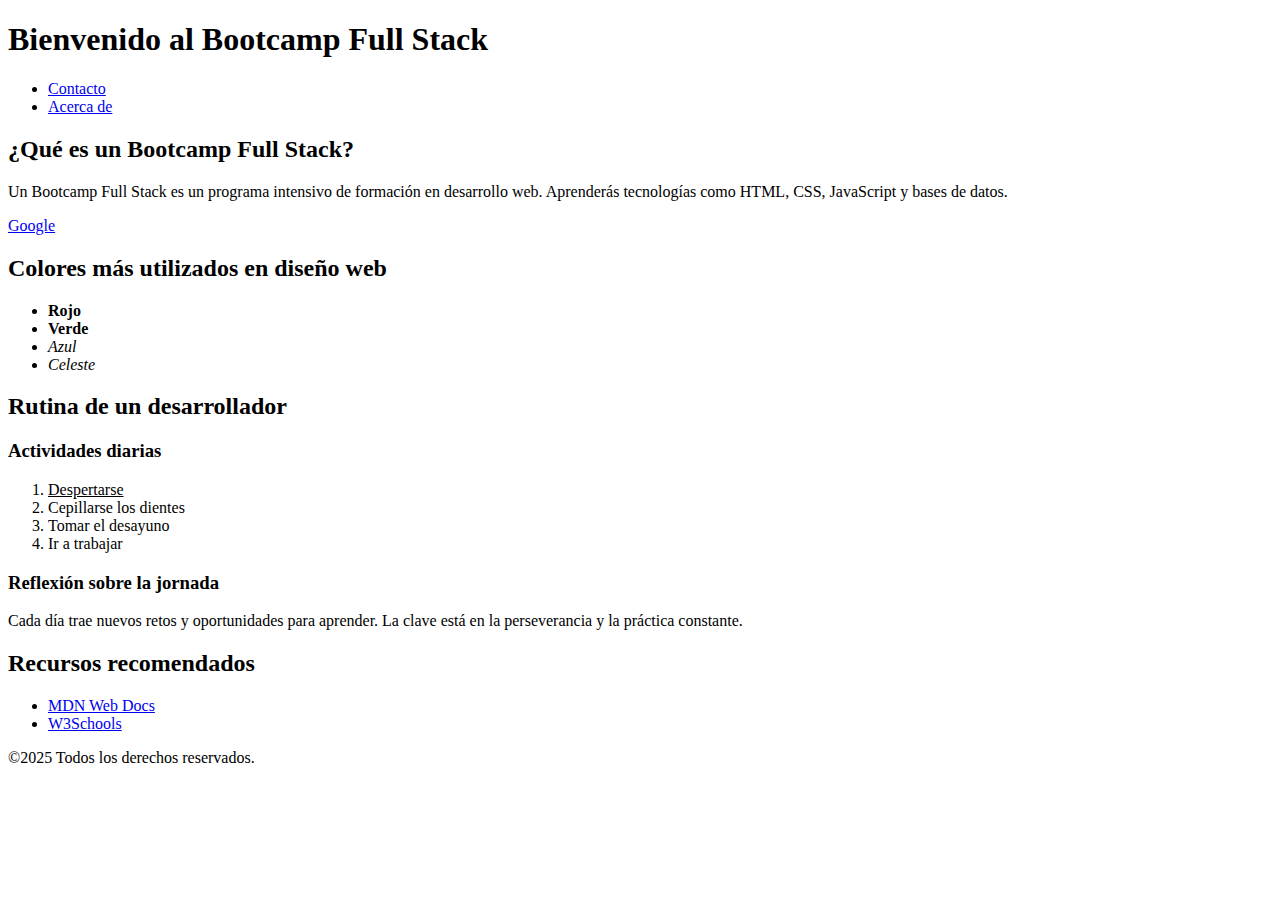
<file: clase_02/actividad_practica/index.html>
<!-- Definición del tipo de documento -->
<!DOCTYPE html>

<!-- Inicio del documento HTML con idioma y región establecidos -->
<html lang="es-AR">

<head>
    <!-- Configuración de codificación de caracteres -->
    <meta charset="UTF-8" />

    <!-- Descripción del sitio para motores de búsqueda -->
    <meta name="description" content="Bootcamp de Full Stack Engineer" />

    <!-- Palabras clave para mejorar el posicionamiento SEO -->
    <meta name="keywords" content="bootcamp, full stack, desarrollo web, HTML, CSS, JavaScript" />

    <!-- Autor del sitio -->
    <meta name="author" content="Sergio Regalado Alessi" />

    <!-- Título de la página -->
    <title>Mi App</title>
</head>

<body>
    <!-- Encabezado principal -->
    <header>
        <h1>Bienvenido al Bootcamp Full Stack</h1>

        <!-- Menú de navegación -->
        <nav>
            <ul>
                <li><a href="./contact.html">Contacto</a></li>
                <li><a href="./about.html">Acerca de</a></li>
            </ul>
        </nav>
    </header>

    <!-- Contenido principal de la página -->
    <main>
        <!-- Sección de introducción -->
        <section>
            <h2>¿Qué es un Bootcamp Full Stack?</h2>
            <p>
                Un Bootcamp Full Stack es un programa intensivo de formación en desarrollo web. Aprenderás tecnologías
                como HTML, CSS, JavaScript y bases de datos.
            </p>
            <a href="https://google.com.ar/" target="_blank">Google</a>
        </section>

        <!-- Sección sobre colores -->
        <section>
            <h2>Colores más utilizados en diseño web</h2>
            <ul>
                <li><strong>Rojo</strong></li>
                <li><b>Verde</b></li>
                <li><em>Azul</em></li>
                <li><i>Celeste</i></li>
            </ul>
        </section>

        <!-- Sección de rutina diaria -->
        <section>
            <h2>Rutina de un desarrollador</h2>

            <!-- Lista de actividades diarias -->
            <article>
                <h3>Actividades diarias</h3>
                <ol>
                    <li><u>Despertarse</u></li>
                    <li>Cepillarse los dientes</li>
                    <li>Tomar el desayuno</li>
                    <li>Ir a trabajar</li>
                </ol>
            </article>

            <!-- Sección de reflexión -->
            <article>
                <h3>Reflexión sobre la jornada</h3>
                <p>
                    Cada día trae nuevos retos y oportunidades para aprender. La clave está en la perseverancia y la
                    práctica constante.
                </p>
            </article>
        </section>
    </main>

    <!-- Contenido adicional -->
    <aside>
        <section>
            <h2>Recursos recomendados</h2>
            <ul>
                <li><a href="https://developer.mozilla.org/es/" target="_blank">MDN Web Docs</a></li>
                <li><a href="https://www.w3schools.com/" target="_blank">W3Schools</a></li>
            </ul>
        </section>
    </aside>

    <!-- Pie de página con derechos de autor -->
    <footer>
        <p>&copy;2025 Todos los derechos reservados.</p>
    </footer>
</body>

</html>
</file>
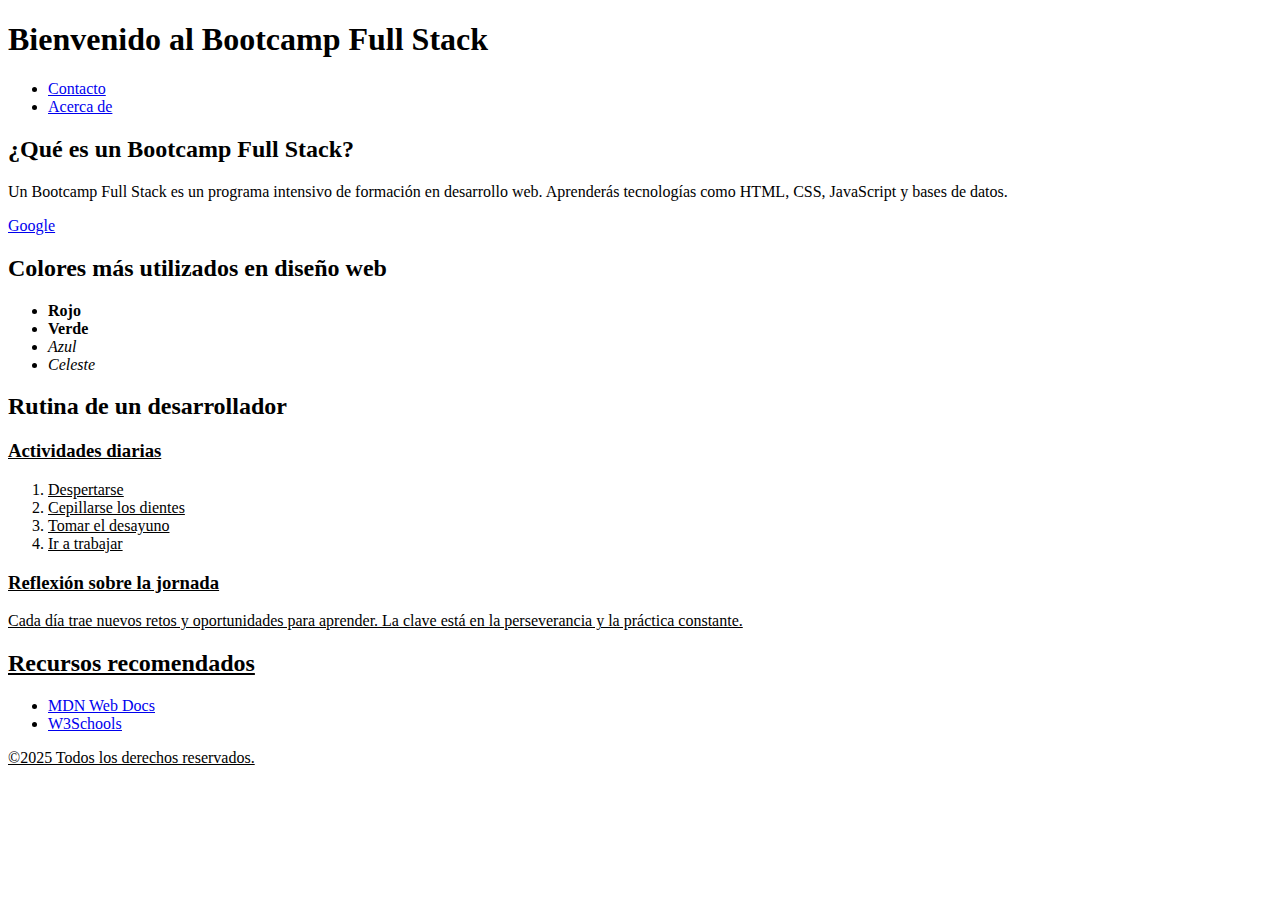
<file: clase_02/example/index.html>
<!-- Definición del tipo de documento -->
<!DOCTYPE html>

<!-- Inicio del documento HTML con idioma y región establecidos -->
<html lang="es-AR">

<head>
    <!-- Configuración de codificación de caracteres -->
    <meta charset="UTF-8" />

    <!-- Descripción del sitio para motores de búsqueda -->
    <meta name="description" content="Bootcamp de desarrollo Full Stack: Aprende HTML, CSS y JavaScript desde cero." />

    <!-- Palabras clave para mejorar el posicionamiento SEO -->
    <meta name="keywords" content="bootcamp, full stack, desarrollo web, HTML, CSS, JavaScript" />

    <!-- Autor del sitio -->
    <meta name="author" content="Sergio Regalado Alessi" />

    <!-- Título de la página -->
    <title>Mi App</title>
</head>

<body>
    <!-- Encabezado principal -->
    <header>
        <h1>Bienvenido al Bootcamp Full Stack</h1>

        <!-- Menú de navegación -->
        <nav>
            <ul>
                <li><a href="./contact.html">Contacto</a></li>
                <li><a href="./about.html">Acerca de</a></li>
            </ul>
        </nav>
    </header>

    <!-- Contenido principal de la página -->
    <main>
        <!-- Sección de introducción -->
        <section>
            <h2>¿Qué es un Bootcamp Full Stack?</h2>
            <p>
                Un Bootcamp Full Stack es un programa intensivo de formación en desarrollo web. Aprenderás tecnologías
                como HTML, CSS, JavaScript y bases de datos.
            </p>
            <a href="https://google.com.ar/" target="_blank">Google</a>
        </section>

        <!-- Sección sobre colores -->
        <section>
            <h2>Colores más utilizados en diseño web</h2>
            <ul>
                <li><strong>Rojo</strong></li>
                <li><b>Verde</b></li>
                <li><em>Azul</em></li>
                <li><i>Celeste</i></li>
            </ul>
        </section>

        <!-- Sección de rutina diaria -->
        <section>
            <h2>Rutina de un desarrollador</h2>

            <!-- Lista de actividades diarias -->
            <article>
                <h3><u>Actividades diarias</h3>
                <ol>
                    <li><u>Despertarse</u></li>
                    <li>Cepillarse los dientes</li>
                    <li>Tomar el desayuno</li>
                    <li>Ir a trabajar</li>
                </ol>
            </article>

            <!-- Sección de reflexión -->
            <article>
                <h3>Reflexión sobre la jornada</h3>
                <p>
                    Cada día trae nuevos retos y oportunidades para aprender. La clave está en la perseverancia y la
                    práctica constante.
                </p>
            </article>
        </section>
    </main>

    <!-- Contenido adicional -->
    <aside>
        <section>
            <h2>Recursos recomendados</h2>
            <ul>
                <li><a href="https://developer.mozilla.org/es/" target="_blank">MDN Web Docs</a></li>
                <li><a href="https://www.w3schools.com/" target="_blank">W3Schools</a></li>
            </ul>
        </section>
    </aside>

    <!-- Pie de página con derechos de autor -->
    <footer>
        <p>&copy;2025 Todos los derechos reservados.</p>
    </footer>
</body>

</html>
</file>
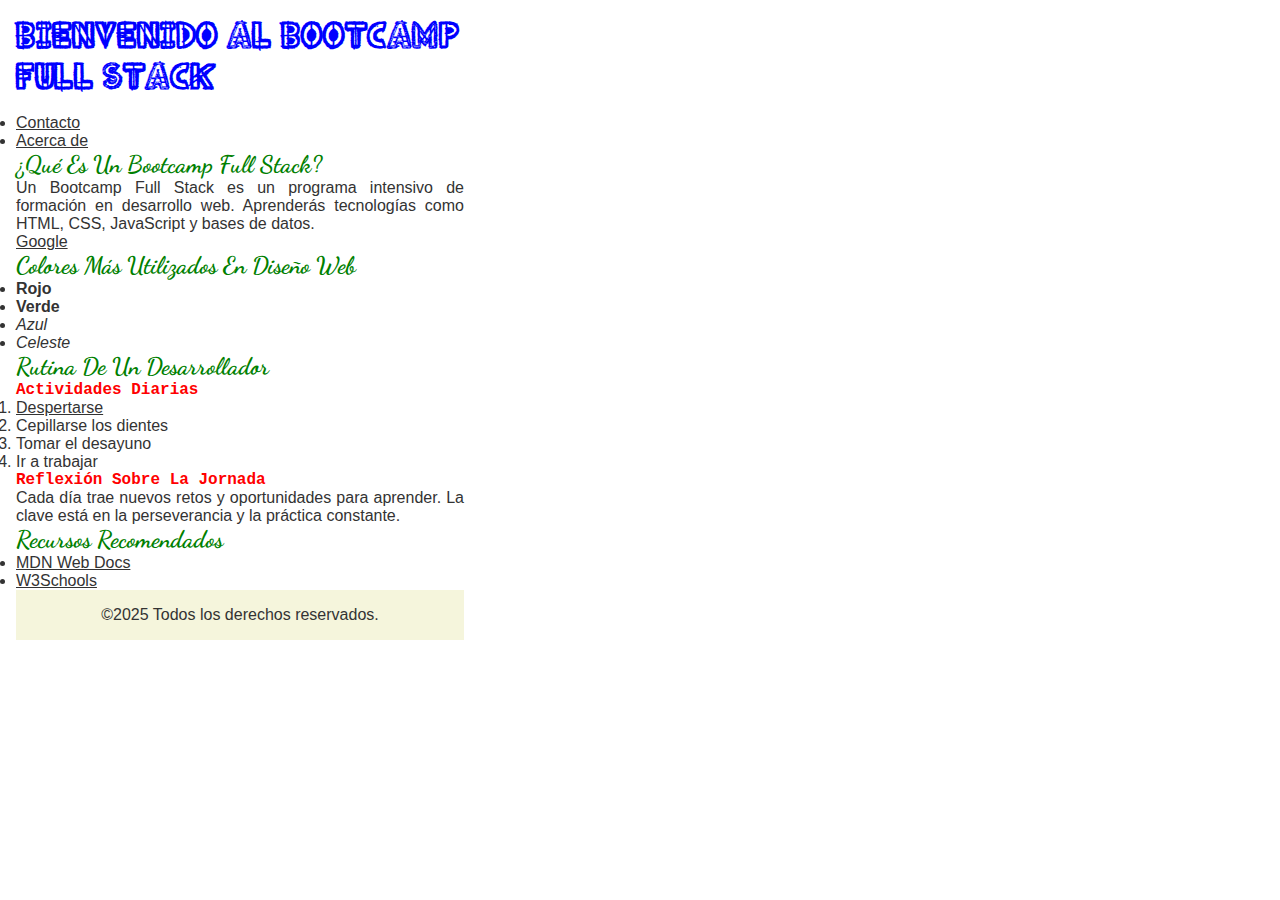
<file: clase_03/actividad_practica/index.html>
<!DOCTYPE html>
<html lang="es-AR">

<head>
    <meta charset="UTF-8" />
    <meta name="description" content="Bootcamp de Full Stack Engineer" />
    <meta name="keywords" content="bootcamp, full stack, desarrollo web, HTML, CSS, JavaScript" />
    <meta name="author" content="Sergio Regalado Alessi" />

    <title>Mi App</title>

    <link rel="stylesheet" href="./css/main.css">
</head>

<body>
    <header>
        <h1>Bienvenido al Bootcamp Full Stack</h1>

        <nav>
            <ul>
                <li><a href="./contact.html">Contacto</a></li>
                <li><a href="./about.html">Acerca de</a></li>
            </ul>
        </nav>
    </header>

    <main>
        <section>
            <h2>¿Qué es un Bootcamp Full Stack?</h2>
            <p>
                Un Bootcamp Full Stack es un programa intensivo de formación en desarrollo web. Aprenderás tecnologías
                como HTML, CSS, JavaScript y bases de datos.
            </p>
            <a href="https://google.com.ar/" target="_blank">Google</a>
        </section>

        <section>
            <h2>Colores más utilizados en diseño web</h2>
            <ul>
                <li><strong>Rojo</strong></li>
                <li><b>Verde</b></li>
                <li><em>Azul</em></li>
                <li><i>Celeste</i></li>
            </ul>
        </section>

        <section>
            <h2>Rutina de un desarrollador</h2>

            <article>
                <h3>Actividades diarias</h3>
                <ol>
                    <li><u>Despertarse</u></li>
                    <li>Cepillarse los dientes</li>
                    <li>Tomar el desayuno</li>
                    <li>Ir a trabajar</li>
                </ol>
            </article>

            <article>
                <h3>Reflexión sobre la jornada</h3>
                <p>
                    Cada día trae nuevos retos y oportunidades para aprender. La clave está en la perseverancia y la
                    práctica constante.
                </p>
            </article>
        </section>
    </main>

    <aside>
        <section>
            <h2>Recursos recomendados</h2>
            <ul>
                <li><a href="https://developer.mozilla.org/es/" target="_blank">MDN Web Docs</a></li>
                <li><a href="https://www.w3schools.com/" target="_blank">W3Schools</a></li>
            </ul>
        </section>
    </aside>

    <footer>
        <span>&copy;2025 Todos los derechos reservados.</span>
    </footer>
</body>

</html>
</file>
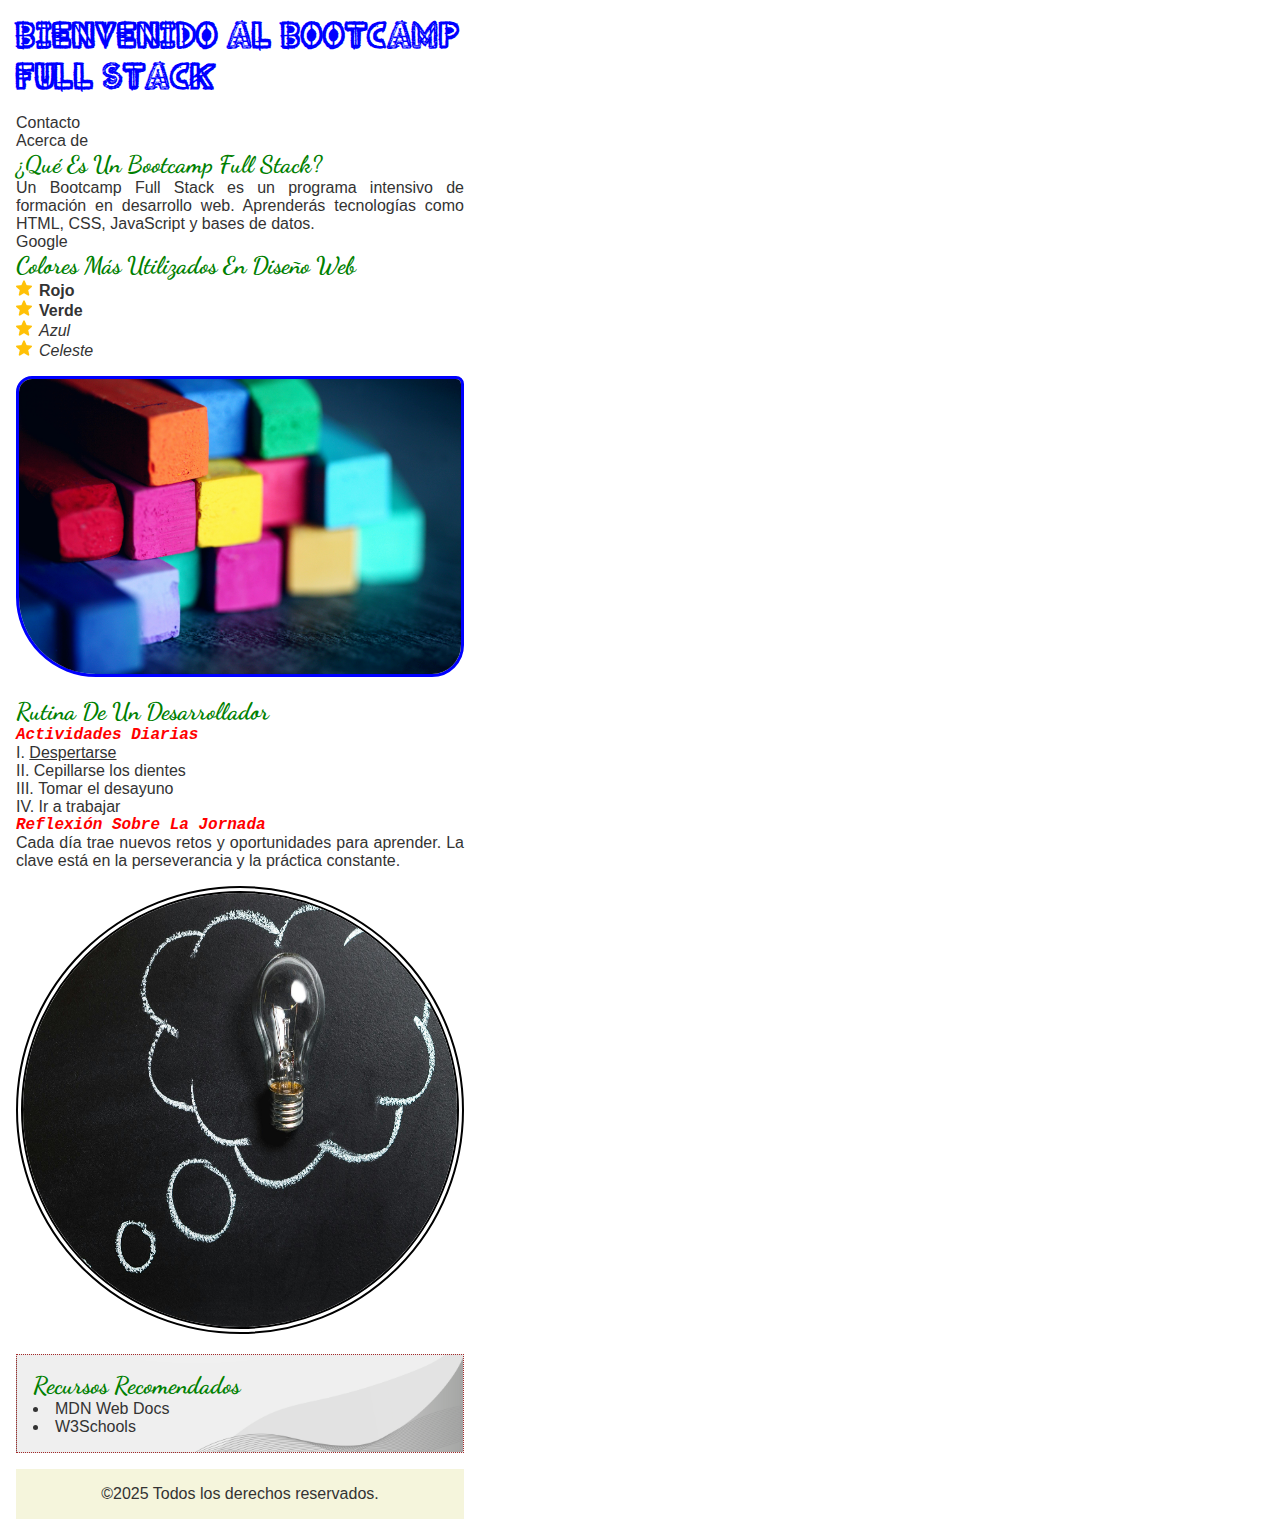
<file: clase_04/actividad_practica/index.html>
<!DOCTYPE html>
<html lang="es-AR">

<head>
    <meta charset="UTF-8" />
    <meta name="description" content="Bootcamp de Full Stack Engineer" />
    <meta name="keywords" content="bootcamp, full stack, desarrollo web, HTML, CSS, JavaScript" />
    <meta name="author" content="Sergio Regalado Alessi" />

    <title>Mi App</title>

    <link rel="stylesheet" href="./css/main.css">
</head>

<body>
    <header>
        <h1>Bienvenido al Bootcamp Full Stack</h1>

        <nav>
            <ul>
                <li><a href="./contact.html">Contacto</a></li>
                <li><a href="./about.html">Acerca de</a></li>
            </ul>
        </nav>
    </header>

    <main>
        <section>
            <h2>¿Qué es un Bootcamp Full Stack?</h2>
            <p>
                Un Bootcamp Full Stack es un programa intensivo de formación en desarrollo web. Aprenderás tecnologías
                como HTML, CSS, JavaScript y bases de datos.
            </p>
            <a href="https://google.com.ar/" target="_blank">Google</a>
        </section>

        <section>
            <h2>Colores más utilizados en diseño web</h2>
            <ul>
                <li><strong>Rojo</strong></li>
                <li><b>Verde</b></li>
                <li><em>Azul</em></li>
                <li><i>Celeste</i></li>
            </ul>
            <img src="./assets/images/colors.jpg" alt="Colores primarios">
        </section>

        <section>
            <h2>Rutina de un desarrollador</h2>

            <article>
                <h3>Actividades diarias</h3>
                <ol>
                    <li><u>Despertarse</u></li>
                    <li>Cepillarse los dientes</li>
                    <li>Tomar el desayuno</li>
                    <li>Ir a trabajar</li>
                </ol>
            </article>

            <article>
                <h3>Reflexión sobre la jornada</h3>
                <p>
                    Cada día trae nuevos retos y oportunidades para aprender. La clave está en la perseverancia y la
                    práctica constante.
                </p>
                <a href="https://medium.com/dottech/grandes-pensamientos-sobre-la-ingenier%C3%ADa-de-software-c6251372413c"
                    target="_blank">
                    <img src="./assets/images/reflection.jpg" alt="Reflexiones para programadores">
                </a>
            </article>
        </section>
    </main>

    <aside>
        <section>
            <h2>Recursos recomendados</h2>
            <ul>
                <li><a href="https://developer.mozilla.org/es/" target="_blank">MDN Web Docs</a></li>
                <li><a href="https://www.w3schools.com/" target="_blank">W3Schools</a></li>
            </ul>
        </section>
    </aside>

    <footer>
        <span>&copy;2025 Todos los derechos reservados.</span>
    </footer>
</body>

</html>
</file>
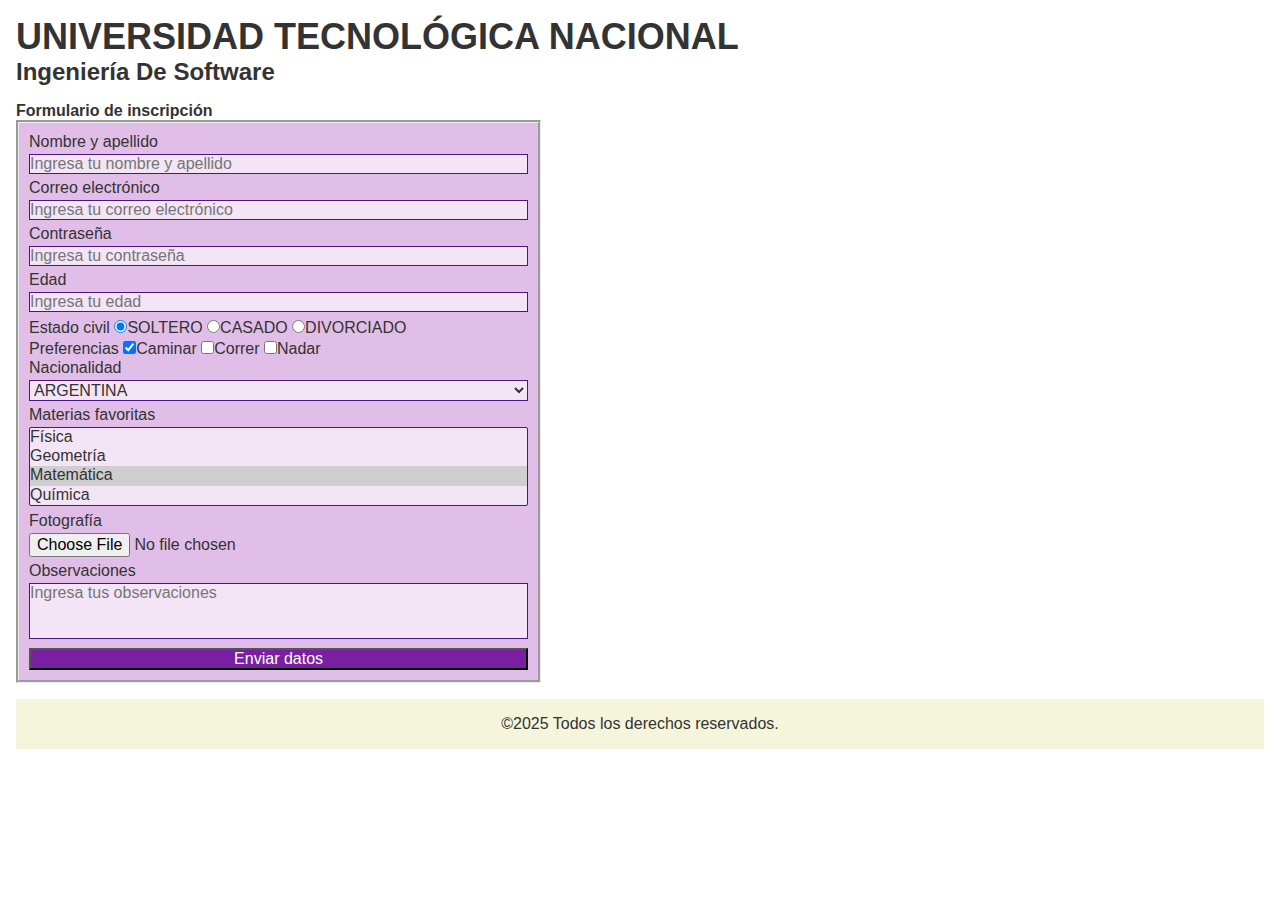
<file: clase_05/actividad_practica/index.html>
<!DOCTYPE html>


<head>
    <meta charset="UTF-8" />
    <meta name="description" content="Bootcamp de Full Stack Engineer" />
    <meta name="keywords" content="bootcamp, full stack, desarrollo web, HTML, CSS, JavaScript" />
    <meta name="author" content="Sergio Regalado Alessi" />

    <title>Mi App</title>

    <link rel="stylesheet" href="./css/main.css">
</head>

<body>
    <header>
        <h1>Universidad Tecnológica Nacional</h1>
        <h2>Ingeniería de Software</h2>
    </header>

    <main>
        <h2>Formulario de inscripción</h2>
        <section>
            <form action="endpoint.js" method="post">
                <div>
                    <!-- El elemento "label" se usa para definir el nombre de un elemento del form -->
                    <label for="id-fullname">Nombre y apellido</label>
                    <!-- El elemento "input" de tipo "text" se usa para textos cortos -->
                    <input type="text" name="fullname" id="id-fullname" minlength="5" maxlength="35"
                        placeholder="Ingresa tu nombre y apellido" required>
                </div>

                <div>
                    <label for="id-email">Correo electrónico</label>
                    <!-- El elemento "input" de tipo "email" se usa para correos electrónicos -->
                    <input type="email" name="email" id="id-email" minlength="10" maxlength="50"
                        placeholder="Ingresa tu correo electrónico" required>
                </div>

                <div>
                    <label for="id-password">Contraseña</label>
                    <!-- El elemento "input" de tipo "password" se usa para contraseñas -->
                    <input type="password" name="password" id="id-password" minlength="8" maxlength="12"
                        placeholder="Ingresa tu contraseña" required>
                </div>

                <div>
                    <label for="id-age">Edad</label>
                    <!-- El elemento "input" de tipo "number" se usa para números -->
                    <input type="number" name="age" id="id-age" min="18" max="100" step="1"
                        placeholder="Ingresa tu edad">
                </div>

                <div>
                    <label for="id-marital-status0">Estado civil</label>
                    <!-- El elemento "input" de tipo "radio" se usa para marcar una opción de un grupo de opciones -->
                    <input type="radio" name="marital-status" id="id-marital-status0" value="0" checked>SOLTERO
                    <input type="radio" name="marital-status" id="id-marital-status1" value="1">CASADO
                    <input type="radio" name="marital-status" id="id-marital-status2" value="2">DIVORCIADO
                </div>

                <div>
                    <label for="id-preference1">Preferencias</label>
                    <!-- El elemento "input" de tipo "checkbox" se usa para marcar múltiples opciones de un grupo de opciones -->
                    <input type="checkbox" name="preference1" id="id-preference1" checked>Caminar
                    <input type="checkbox" name="preference2" id="id-preference2">Correr
                    <input type="checkbox" name="preference3" id="id-preference3">Nadar
                </div>

                <div>
                    <label for="id-nationality">Nacionalidad</label>
                    <!-- El elemento "select" se usa para seleccionar una opción de un desplegable de opciones -->
                    <select name="nationality" id="id-nationality">
                        <option value="ARGENTINA" selected>ARGENTINA</option>
                        <option value="COLOMBIA">COLOMBIA</option>
                        <option value="URUGUAY">URUGUAY</option>
                    </select>
                    <!-- country: ARGENTINA -->
                </div>

                <div>
                    <label for="id-subjects">Materias favoritas</label>
                    <!-- El elemento "select" con "multiple" se usa para seleccionar múltiples opciones de una lista de opciones -->
                    <select name="subjects" id="id-subjects" multiple>
                        <option value="FIS">Física</option>
                        <option value="GEO">Geometría</option>
                        <option value="MAT" selected>Matemática</option>
                        <option value="QUI">Química</option>
                    </select>
                </div>

                <div>
                    <label for="id-photo">Fotografía</label>
                    <!-- El elemento "input" de tipo "file" se usa para subir archivos -->
                    <input type="file" name="photo" id="id-photo" accept="image/*">
                </div>

                <div>
                    <label for="id-observations">Observaciones</label>
                    <!-- El elemento "textarea" se usa para textos largos (párrafo) -->
                    <textarea name="observations" id="id-observations" cols="40" rows="3" maxlength="90"
                        placeholder="Ingresa tus observaciones"></textarea>
                </div>

                <div>
                    <!-- El elemento "input" de tipo "submit" se usa para enviar lo datos del form (botón) -->
                    <input type="submit" value="Enviar datos">
                </div>
            </form>
        </section>
    </main>

    <footer>
        <span>&copy;2025 Todos los derechos reservados.</span>
    </footer>
</body>

</html>
</file>
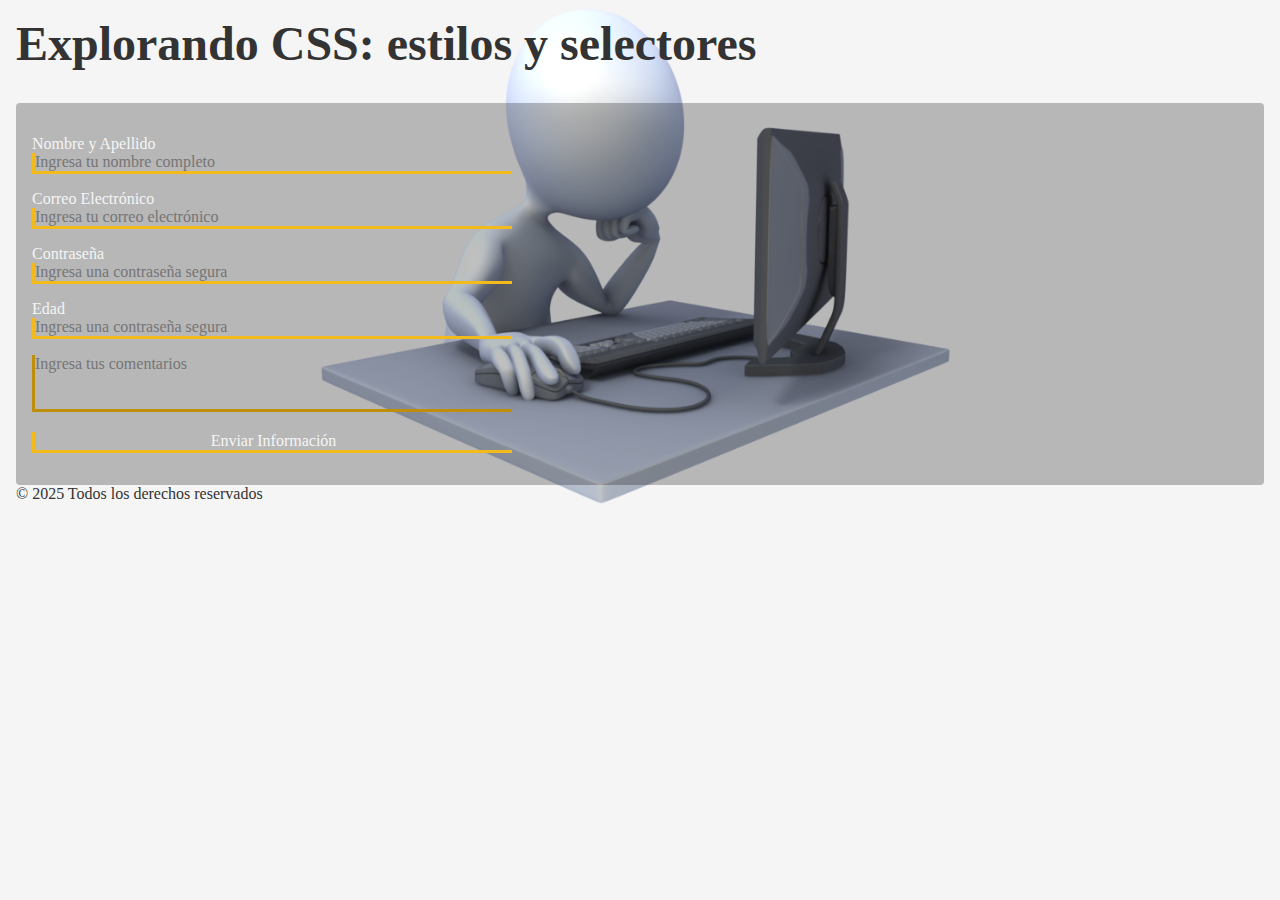
<file: clase_06/actividad_practica/index.html>
<!DOCTYPE html>
<html lang="es-AR">

<head>
    <meta charset="UTF-8">
    <meta name="viewport" content="width=device-width, initial-scale=1.0">
    <meta name="description" content="Bootcamp de Full Stack Engineer" />
    <meta name="keywords" content="bootcamp, full stack, desarrollo web, HTML, CSS, JavaScript" />
    <meta name="author" content="Sergio Regalado Alessi" />

    <title>Explorando CSS</title>

    <link rel="stylesheet" href="./css/main.css">
    <link rel="shortcut icon" href="./assets/icons/favicon.png" type="image/png">
</head>

<body>

    <header>
        <h1>Explorando CSS: estilos y selectores</h1>
    </header>

    <main>
        <section>
            <form action="endpoint.js" method="post" id="demo-form">
                <div class="form-group">
                    <label for="id-fullname">Nombre y Apellido</label>
                    <input type="text" name="fullname" id="id-fullname" minlength="5" maxlength="35" required
                        placeholder="Ingresa tu nombre completo">
                </div>

                <div class="form-group">
                    <label for="id-email">Correo Electrónico</label>
                    <input type="email" name="email" id="id-email" minlength="10" maxlength="50" required
                        placeholder="Ingresa tu correo electrónico">
                </div>

                <div class="form-group">
                    <label for="id-password">Contraseña</label>
                    <input type="password" name="password" id="id-password" minlength="8" maxlength="12" required
                        placeholder="Ingresa una contraseña segura">
                </div>

                <div class="form-group">
                    <label for="id-age">Edad</label>
                    <input type="number" name="age" id="id-age" min="1" max="100" step="1" required
                        placeholder="Ingresa una contraseña segura">
                </div>

                <div class="form-group">
                    <textarea name="comment" id="id-comment" maxlength="150" rows="3" cols="3"
                        placeholder="Ingresa tus comentarios"></textarea>
                </div>

                <div class="form-group">
                    <input type="submit" value="Enviar Información">
                </div>
            </form>
        </section>
    </main>

    <footer>
        <p>&copy; 2025 Todos los derechos reservados</p>
    </footer>
</body>

</html>
</file>
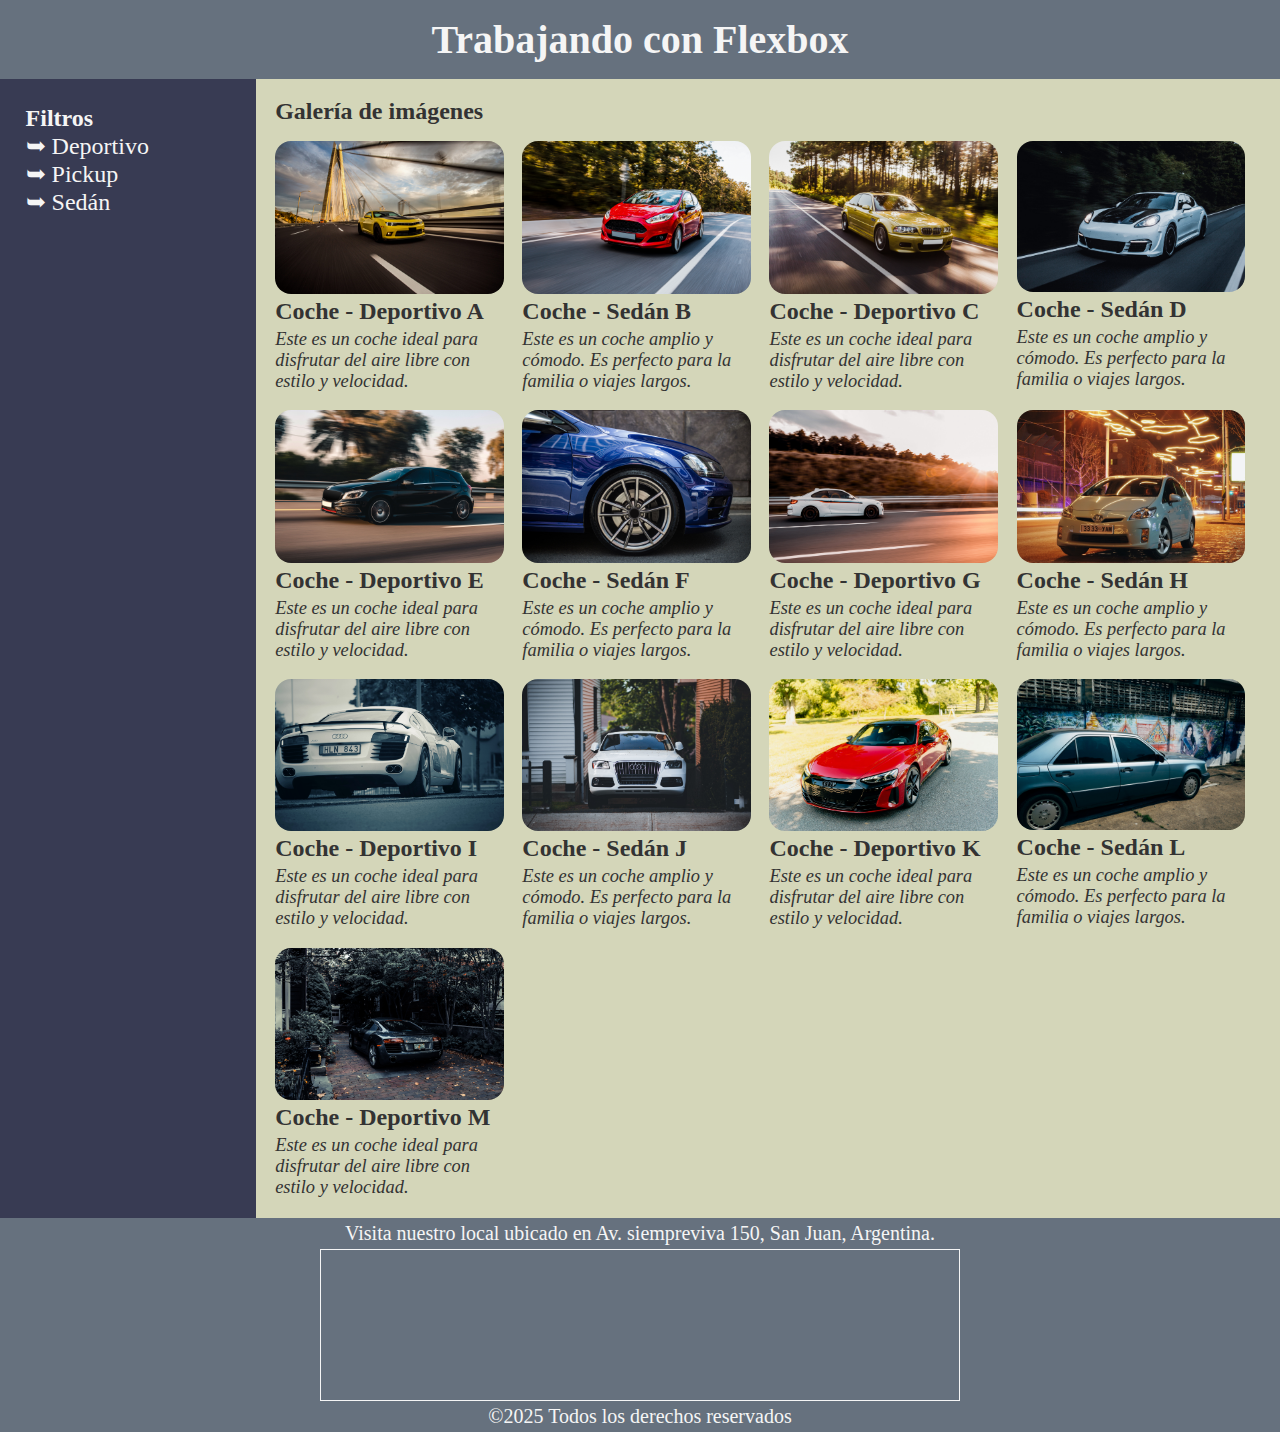
<file: clase_08/actividad_practica/index.html>
<!DOCTYPE html>
<html lang="es-AR">

<head>
    <meta charset="UTF-8">
    <meta name="viewport" content="width=device-width, initial-scale=1.0">
    <meta name="description" content="Bootcamp de Full Stack Engineer" />
    <meta name="keywords" content="bootcamp, full stack, desarrollo web, HTML, CSS, JavaScript" />
    <meta name="author" content="Sergio Regalado Alessi" />

    <title>Mi App</title>

    <link rel="stylesheet" href="./css/main.css">
</head>

<body>

    <header>
        <h1>Trabajando con Flexbox</h1>
    </header>

    <div class="container">
        <main>
            <section class="gallery">
                <h2>Galería de imágenes</h2>
                <div>
                    <article class="card">
                        <img src="./assets/images/img01.jpg" alt="Fotografía de un coche deportivo">
                        <h3>Coche - Deportivo A</h3>
                        <p>Este es un coche ideal para disfrutar del aire libre con estilo y velocidad.</p>
                    </article>
                    <article class="card">
                        <img src="./assets/images/img02.jpg" alt="Fotografía de un coche sedán">
                        <h3>Coche - Sedán B</h3>
                        <p>Este es un coche amplio y cómodo. Es perfecto para la familia o viajes largos.</p>
                    </article>
                    <article class="card">
                        <img src="./assets/images/img03.jpg" alt="Fotografía de un coche deportivo">
                        <h3>Coche - Deportivo C</h3>
                        <p>Este es un coche ideal para disfrutar del aire libre con estilo y velocidad.</p>
                    </article>
                    <article class="card">
                        <img src="./assets/images/img04.jpg" alt="Fotografía de un coche sedán">
                        <h3>Coche - Sedán D</h3>
                        <p>Este es un coche amplio y cómodo. Es perfecto para la familia o viajes largos.</p>
                    </article>
                    <article class="card">
                        <img src="./assets/images/img05.jpg" alt="Fotografía de un coche deportivo">
                        <h3>Coche - Deportivo E</h3>
                        <p>Este es un coche ideal para disfrutar del aire libre con estilo y velocidad.</p>
                    </article>
                    <article class="card">
                        <img src="./assets/images/img06.jpg" alt="Fotografía de un coche sedán">
                        <h3>Coche - Sedán F</h3>
                        <p>Este es un coche amplio y cómodo. Es perfecto para la familia o viajes largos.</p>
                    </article>
                    <article class="card">
                        <img src="./assets/images/img07.jpg" alt="Fotografía de un coche deportivo">
                        <h3>Coche - Deportivo G</h3>
                        <p>Este es un coche ideal para disfrutar del aire libre con estilo y velocidad.</p>
                    </article>
                    <article class="card">
                        <img src="./assets/images/img08.jpg" alt="Fotografía de un coche sedán">
                        <h3>Coche - Sedán H</h3>
                        <p>Este es un coche amplio y cómodo. Es perfecto para la familia o viajes largos.</p>
                    </article>
                    <article class="card">
                        <img src="./assets/images/img09.jpg" alt="Fotografía de un coche deportivo">
                        <h3>Coche - Deportivo I</h3>
                        <p>Este es un coche ideal para disfrutar del aire libre con estilo y velocidad.</p>
                    </article>
                    <article class="card">
                        <img src="./assets/images/img10.jpg" alt="Fotografía de un coche sedán">
                        <h3>Coche - Sedán J</h3>
                        <p>Este es un coche amplio y cómodo. Es perfecto para la familia o viajes largos.</p>
                    </article>
                    <article class="card">
                        <img src="./assets/images/img11.jpg" alt="Fotografía de un coche deportivo">
                        <h3>Coche - Deportivo K</h3>
                        <p>Este es un coche ideal para disfrutar del aire libre con estilo y velocidad.</p>
                    </article>
                    <article class="card">
                        <img src="./assets/images/img12.jpg" alt="Fotografía de un coche sedán">
                        <h3>Coche - Sedán L</h3>
                        <p>Este es un coche amplio y cómodo. Es perfecto para la familia o viajes largos.</p>
                    </article>
                    <article class="card">
                        <img src="./assets/images/img13.jpg" alt="Fotografía de un coche deportivo">
                        <h3>Coche - Deportivo M</h3>
                        <p>Este es un coche ideal para disfrutar del aire libre con estilo y velocidad.</p>
                    </article>
                </div>
            </section>
        </main>

        <aside>
            <section class="filters">
                <h2>Filtros</h2>
                <ul>
                    <li>Deportivo</li>
                    <li>Pickup</li>
                    <li>Sedán</li>
                </ul>
            </section>
        </aside>
    </div>

    <footer>
        <p>Visita nuestro local ubicado en Av. siempreviva 150, San Juan, Argentina.</p>
        <iframe
            src="https://www.google.com/maps/embed?pb=!1m14!1m8!1m3!1d6801.044797826118!2d-68.525098!3d-31.537275000000005!3m2!1i1024!2i768!4f13.1!3m3!1m2!1s0x968140281b059031%3A0xbdafc7e302f74c9a!2sPlaza%2025%20de%20Mayo!5e0!3m2!1ses-419!2sar!4v1743878211426!5m2!1ses-419!2sar"
            allowfullscreen="" loading="lazy" referrerpolicy="no-referrer-when-downgrade"></iframe>
        <p>&copy;2025 Todos los derechos reservados</p>
    </footer>
</body>

</html>
</file>
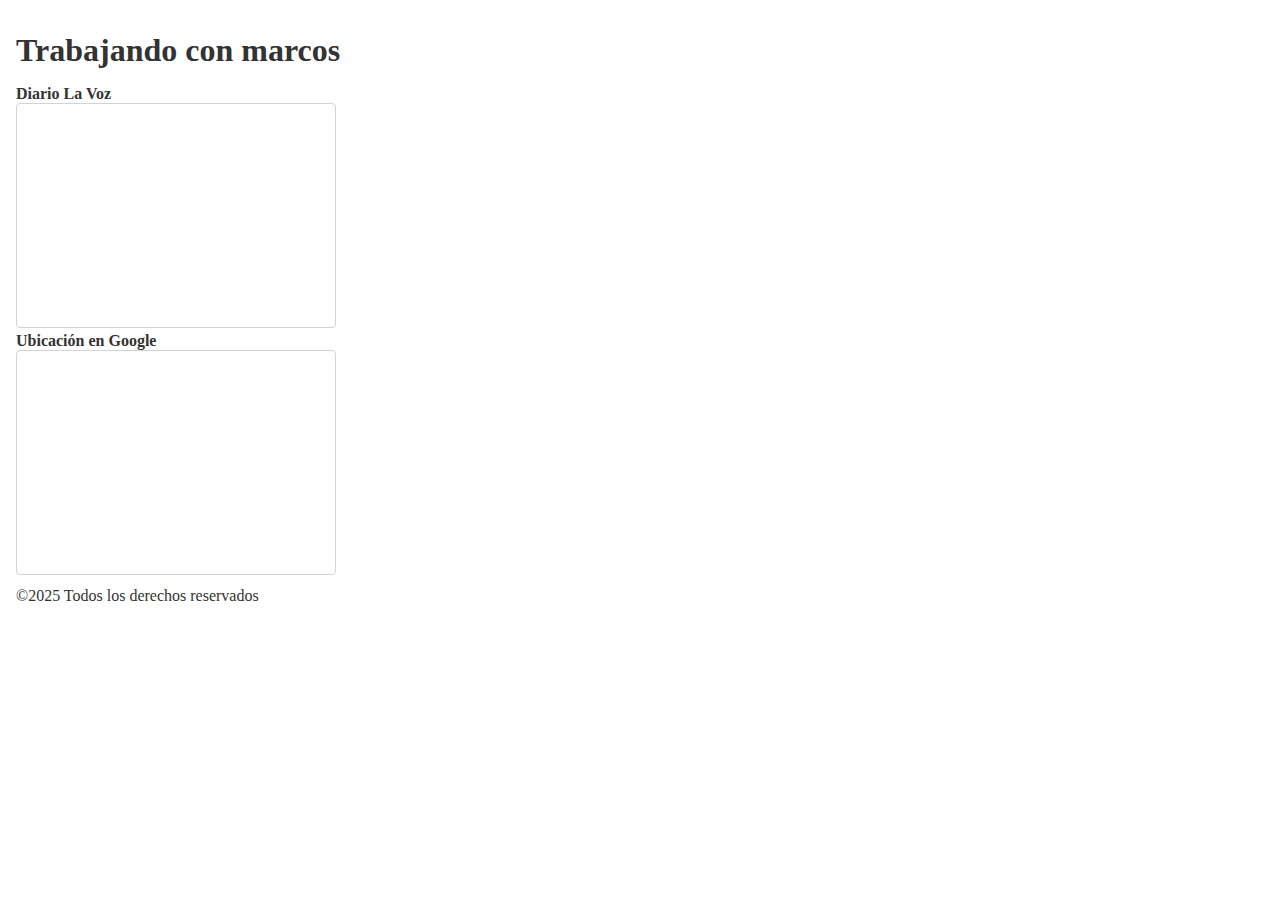
<file: clase_08/iframe/index.html>
<!DOCTYPE html>
<html lang="es-AR">

<head>
    <meta charset="UTF-8">
    <meta name="viewport" content="width=device-width, initial-scale=1.0">
    <meta name="description" content="Bootcamp de Full Stack Engineer" />
    <meta name="keywords" content="bootcamp, full stack, desarrollo web, HTML, CSS, JavaScript" />
    <meta name="author" content="Sergio Regalado Alessi" />

    <title>Mi App</title>

    <link rel="stylesheet" href="./css/main.css">
</head>

<body>

    <header>
        <h1>Trabajando con marcos</h1>
    </header>

    <main>
        <section>
            <h3>Diario La Voz</h3>
            <iframe src="https://www.lavoz.com.ar/" loading="lazy"></iframe>
        </section>

        <section>
            <h3>Ubicación en Google</h3>
            <iframe
                src="https://www.google.com/maps/embed?pb=!1m18!1m12!1m3!1d1469.233695820651!2d-68.52566822667288!3d-31.537320062077633!2m3!1f0!2f0!3f0!3m2!1i1024!2i768!4f13.1!3m3!1m2!1s0x968140281b059031%3A0xbdafc7e302f74c9a!2sPlaza%2025%20de%20Mayo!5e0!3m2!1ses-419!2sar!4v1744236868097!5m2!1ses-419!2sar"
                loading="lazy" referrerpolicy="no-referrer-when-downgrade"></iframe>
        </section>
    </main>

    <footer>
        <p>&copy;2025 Todos los derechos reservados</p>
    </footer>
</body>

</html>
</file>
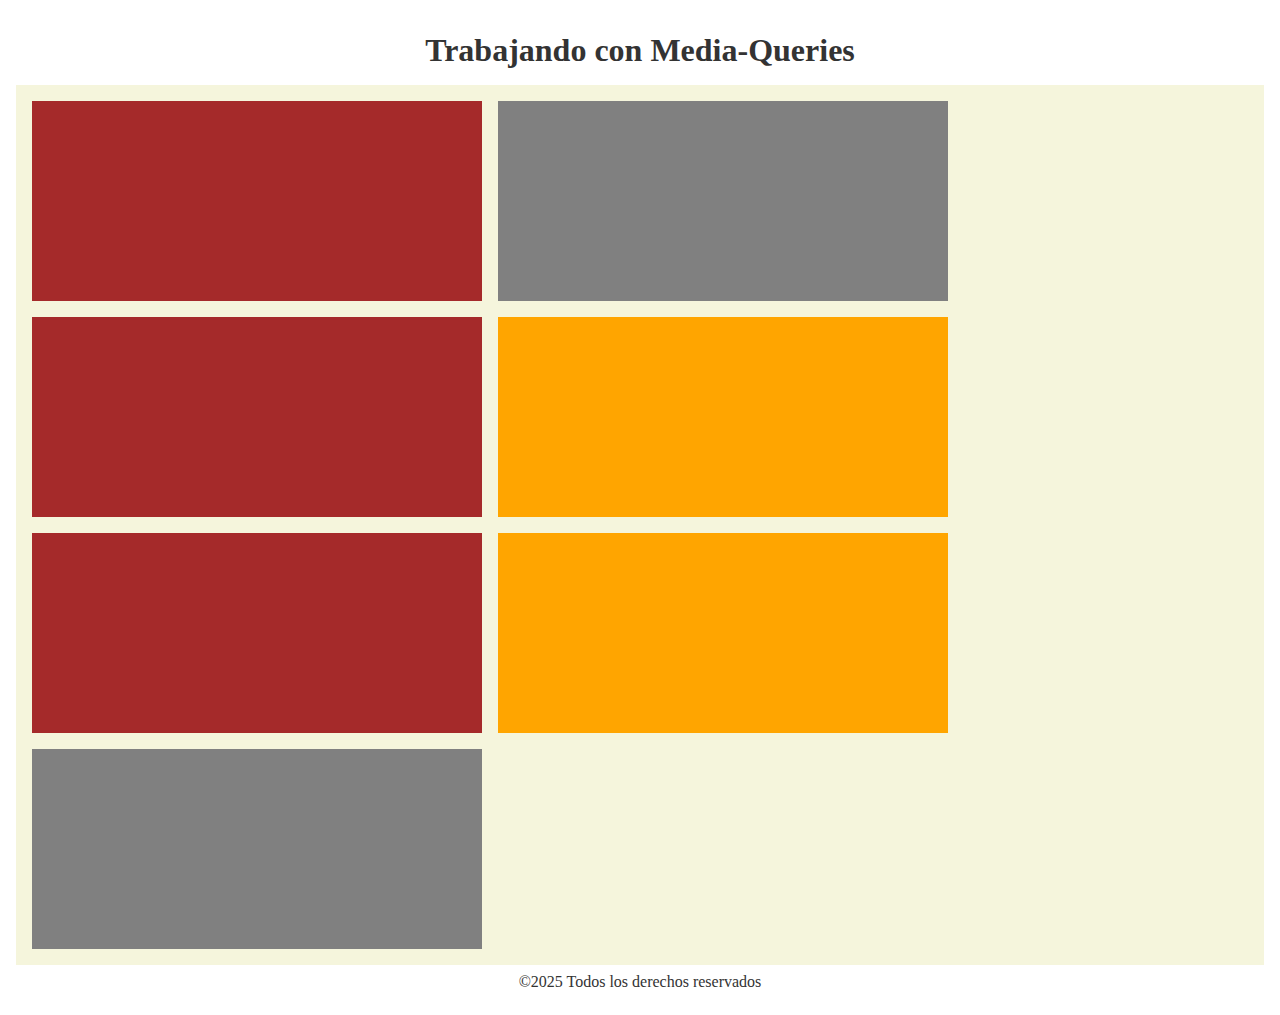
<file: clase_08/media_queries/index.html>
<!DOCTYPE html>
<html lang="es-AR">

<head>
    <meta charset="UTF-8">
    <meta name="viewport" content="width=device-width, initial-scale=1.0">
    <meta name="description" content="Bootcamp de Full Stack Engineer" />
    <meta name="keywords" content="bootcamp, full stack, desarrollo web, HTML, CSS, JavaScript" />
    <meta name="author" content="Sergio Regalado Alessi" />

    <title>Mi App</title>

    <link rel="stylesheet" href="./css/main.css">
</head>

<body>

    <header>
        <h1>Trabajando con Media-Queries</h1>
    </header>

    <main>
        <section class="container">
            <div class="div-1"></div>
            <div class="div-2"></div>
            <div class="div-3"></div>
            <div class="div-4"></div>
            <div class="div-5"></div>
            <div class="div-6"></div>
            <div class="div-7"></div>
        </section>
    </main>

    <footer>
        <p>&copy;2025 Todos los derechos reservados</p>
    </footer>
</body>

</html>
</file>
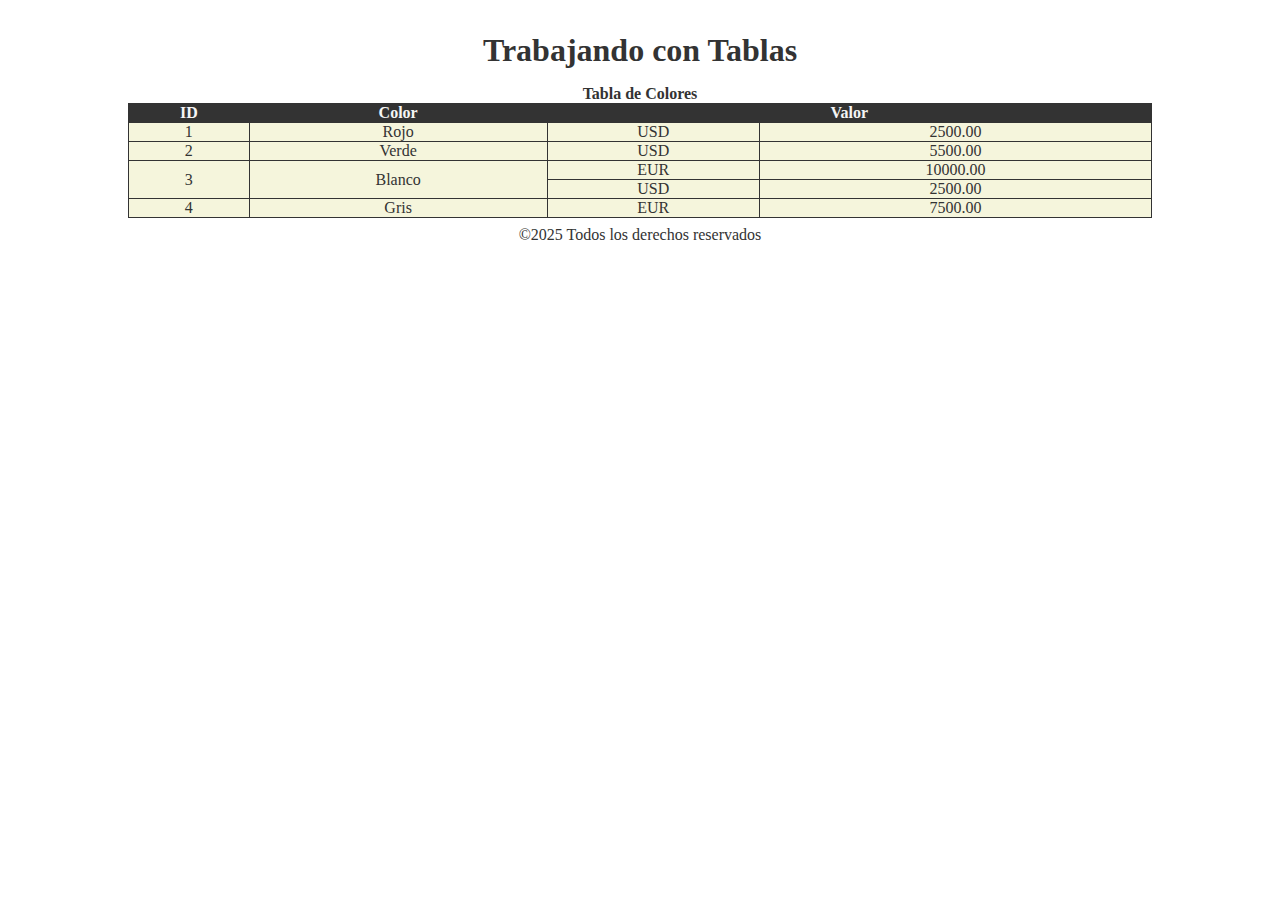
<file: clase_08/table/index.html>
<!DOCTYPE html>
<html lang="es-AR">

<head>
    <meta charset="UTF-8">
    <meta name="viewport" content="width=device-width, initial-scale=1.0">
    <meta name="description" content="Bootcamp de Full Stack Engineer" />
    <meta name="keywords" content="bootcamp, full stack, desarrollo web, HTML, CSS, JavaScript" />
    <meta name="author" content="Sergio Regalado Alessi" />

    <title>Mi App</title>

    <link rel="stylesheet" href="./css/main.css">
</head>

<body>

    <header>
        <h1>Trabajando con Tablas</h1>
    </header>

    <main>
        <section class="colors-table">
            <table>
                <caption><strong>Tabla de Colores</strong></caption>
                <tr>
                    <th>ID</th>
                    <th>Color</th>
                    <th colspan="2">Valor</th>
                </tr>
                <tr>
                    <td>1</td>
                    <td>Rojo</td>
                    <td>USD</td>
                    <td>2500.00</td>
                </tr>
                <tr>
                    <td>2</td>
                    <td>Verde</td>
                    <td>USD</td>
                    <td>5500.00</td>
                </tr>
                <tr>
                    <td rowspan="2">3</td>
                    <td rowspan="2">Blanco</td>
                    <td>EUR</td>
                    <td>10000.00</td>
                </tr>
                <tr>
                    <td>USD</td>
                    <td>2500.00</td>
                </tr>
                <tr>
                    <td>4</td>
                    <td>Gris</td>
                    <td>EUR</td>
                    <td>7500.00</td>
                </tr>
            </table>
        </section>
    </main>

    <footer>
        <p>&copy;2025 Todos los derechos reservados</p>
    </footer>
</body>

</html>
</file>
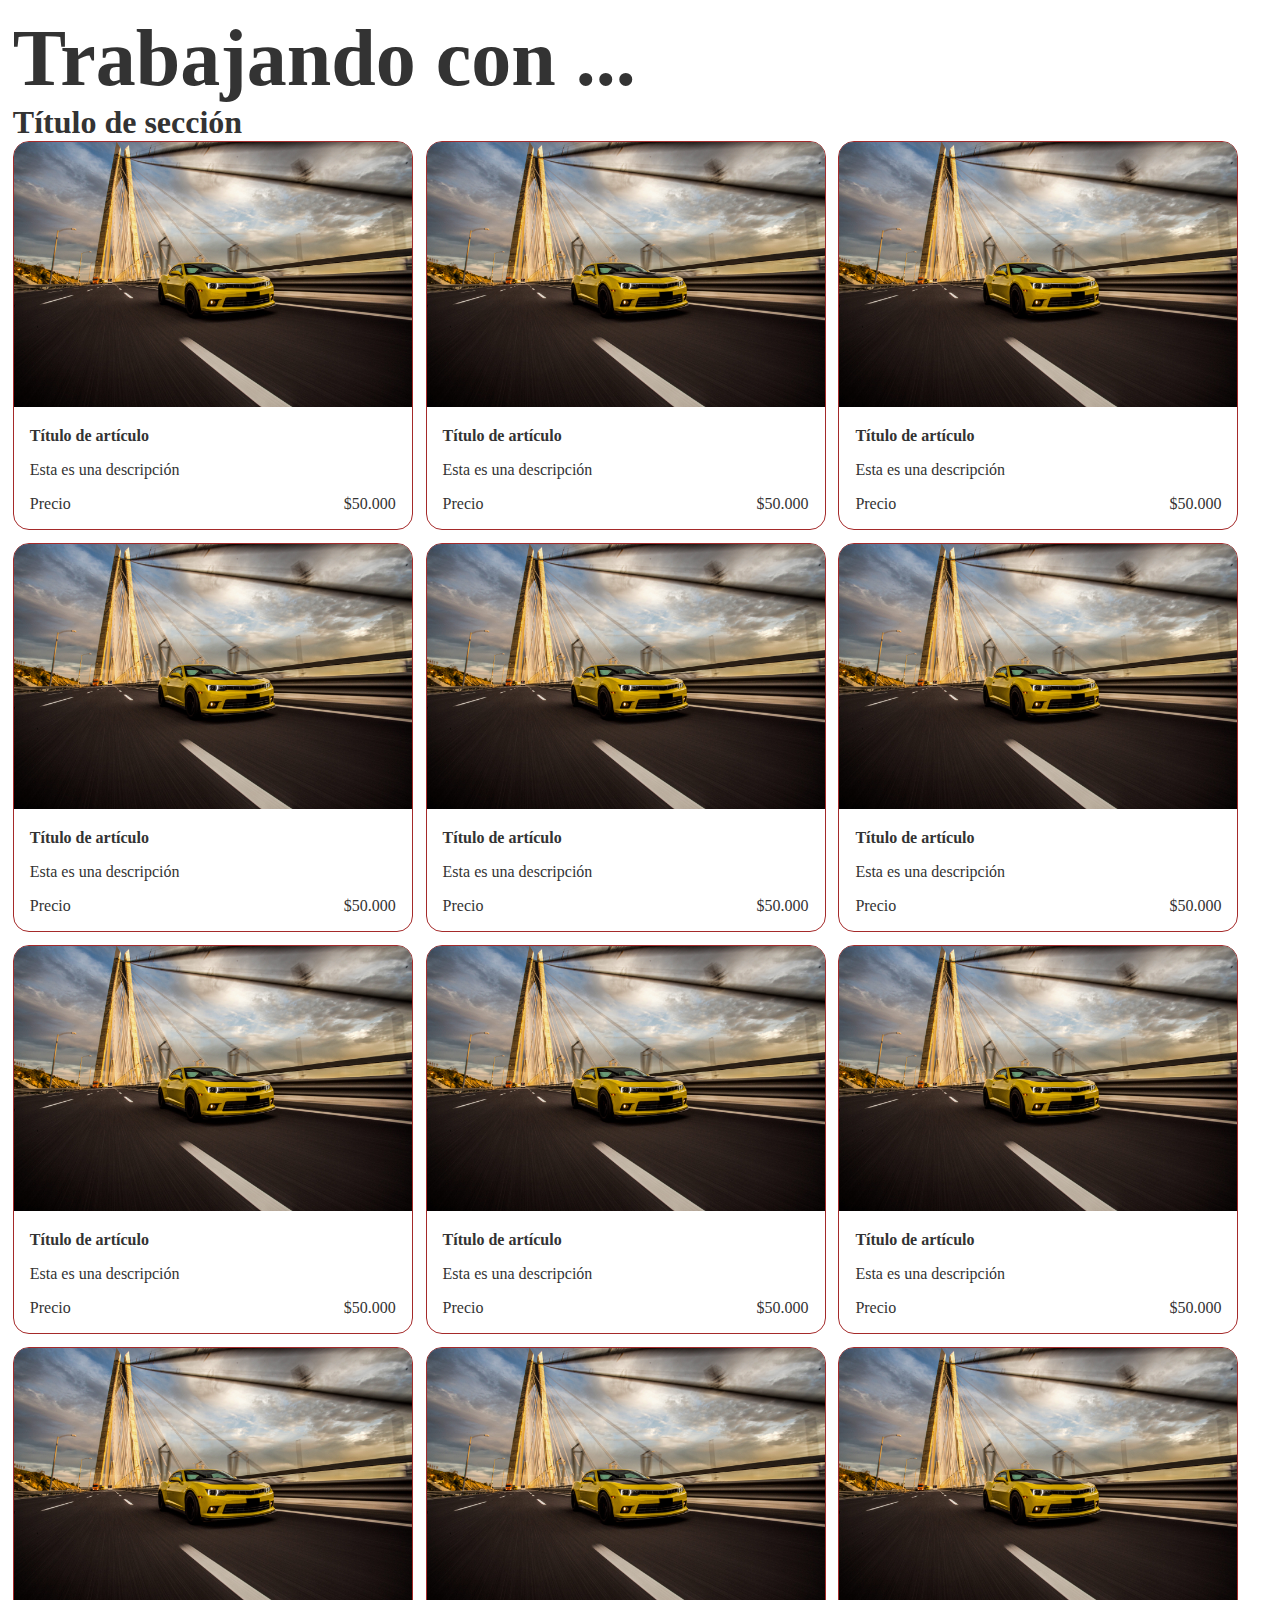
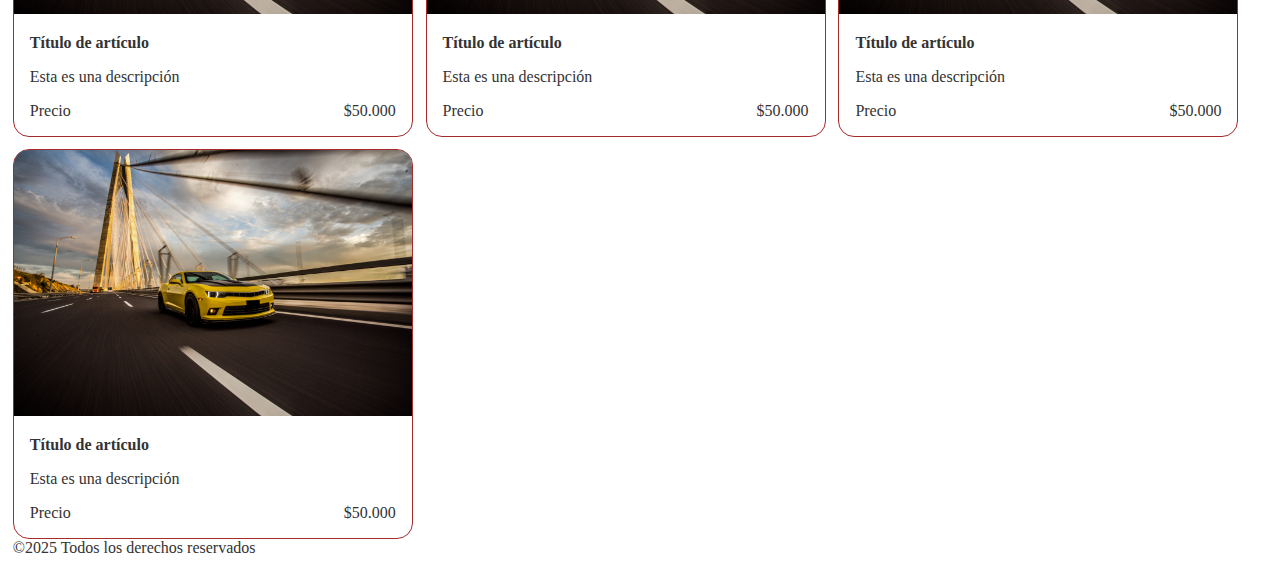
<file: clase_10/repaso_flex/index.html>
<!DOCTYPE html>
<html lang="es-AR">

<head>
    <meta charset="UTF-8">
    <meta name="viewport" content="width=device-width, initial-scale=1.0">
    <meta name="description" content="Bootcamp de Full Stack Engineer" />
    <meta name="keywords" content="bootcamp, full stack, desarrollo web, HTML, CSS, JavaScript" />
    <meta name="author" content="Sergio Regalado Alessi" />

    <title>Mi App</title>

    <link rel="stylesheet" href="./css/main.css">
</head>

<body>

    <header>
        <h1>Trabajando con ...</h1>
    </header>

    <main>
        <section>
            <h2>Título de sección</h2>
            <div class="gallery">
                <article class="card">
                    <img src="./assets/images/cars/img01.jpg" alt="">
                    <div>
                        <h3>Título de artículo</h3>
                        <p>Esta es una descripción</p>
                        <div>
                            <span>Precio</span>
                            <span>$50.000</span>
                        </div>
                    </div>
                </article>
                <article class="card">
                    <img src="./assets/images/cars/img01.jpg" alt="">
                    <div>
                        <h3>Título de artículo</h3>
                        <p>Esta es una descripción</p>
                        <div>
                            <span>Precio</span>
                            <span>$50.000</span>
                        </div>
                    </div>
                </article>
                <article class="card">
                    <img src="./assets/images/cars/img01.jpg" alt="">
                    <div>
                        <h3>Título de artículo</h3>
                        <p>Esta es una descripción</p>
                        <div>
                            <span>Precio</span>
                            <span>$50.000</span>
                        </div>
                    </div>
                </article>
                <article class="card">
                    <img src="./assets/images/cars/img01.jpg" alt="">
                    <div>
                        <h3>Título de artículo</h3>
                        <p>Esta es una descripción</p>
                        <div>
                            <span>Precio</span>
                            <span>$50.000</span>
                        </div>
                    </div>
                </article>
                <article class="card">
                    <img src="./assets/images/cars/img01.jpg" alt="">
                    <div>
                        <h3>Título de artículo</h3>
                        <p>Esta es una descripción</p>
                        <div>
                            <span>Precio</span>
                            <span>$50.000</span>
                        </div>
                    </div>
                </article>
                <article class="card">
                    <img src="./assets/images/cars/img01.jpg" alt="">
                    <div>
                        <h3>Título de artículo</h3>
                        <p>Esta es una descripción</p>
                        <div>
                            <span>Precio</span>
                            <span>$50.000</span>
                        </div>
                    </div>
                </article>
                <article class="card">
                    <img src="./assets/images/cars/img01.jpg" alt="">
                    <div>
                        <h3>Título de artículo</h3>
                        <p>Esta es una descripción</p>
                        <div>
                            <span>Precio</span>
                            <span>$50.000</span>
                        </div>
                    </div>
                </article>
                <article class="card">
                    <img src="./assets/images/cars/img01.jpg" alt="">
                    <div>
                        <h3>Título de artículo</h3>
                        <p>Esta es una descripción</p>
                        <div>
                            <span>Precio</span>
                            <span>$50.000</span>
                        </div>
                    </div>
                </article>
                <article class="card">
                    <img src="./assets/images/cars/img01.jpg" alt="">
                    <div>
                        <h3>Título de artículo</h3>
                        <p>Esta es una descripción</p>
                        <div>
                            <span>Precio</span>
                            <span>$50.000</span>
                        </div>
                    </div>
                </article>
                <article class="card">
                    <img src="./assets/images/cars/img01.jpg" alt="">
                    <div>
                        <h3>Título de artículo</h3>
                        <p>Esta es una descripción</p>
                        <div>
                            <span>Precio</span>
                            <span>$50.000</span>
                        </div>
                    </div>
                </article>
                <article class="card">
                    <img src="./assets/images/cars/img01.jpg" alt="">
                    <div>
                        <h3>Título de artículo</h3>
                        <p>Esta es una descripción</p>
                        <div>
                            <span>Precio</span>
                            <span>$50.000</span>
                        </div>
                    </div>
                </article>
                <article class="card">
                    <img src="./assets/images/cars/img01.jpg" alt="">
                    <div>
                        <h3>Título de artículo</h3>
                        <p>Esta es una descripción</p>
                        <div>
                            <span>Precio</span>
                            <span>$50.000</span>
                        </div>
                    </div>
                </article>
                <article class="card">
                    <img src="./assets/images/cars/img01.jpg" alt="">
                    <div>
                        <h3>Título de artículo</h3>
                        <p>Esta es una descripción</p>
                        <div>
                            <span>Precio</span>
                            <span>$50.000</span>
                        </div>
                    </div>
                </article>
            </div>
        </section>
    </main>

    <footer>
        <p>&copy;2025 Todos los derechos reservados</p>
    </footer>
</body>

</html>
</file>
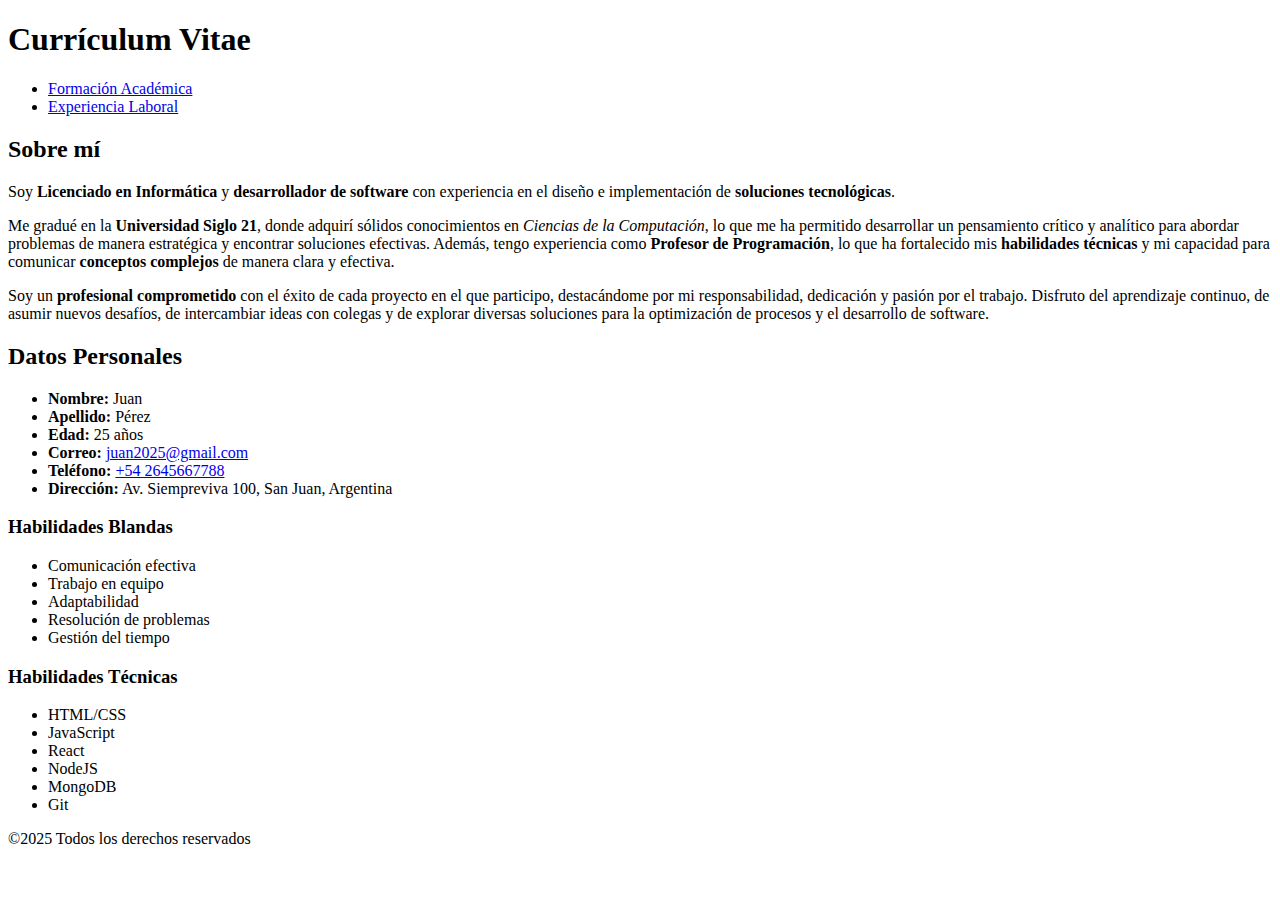
<file: desafios/desafio_semanal_F1-01/index.html>
<!DOCTYPE html>
<html lang="es-AR">

<head>
    <meta charset="UTF-8">
    <meta name="description" content="Currículum Vitae de Juan Pérez">
    <meta name="keywords" content="CV, currículum, educación, software, programación, developer">
    <meta name="author" content="Lic. Sergio Regalado Alessi">
    <title>CV de Juan</title>
</head>

<body>
    <header>
        <h1>Currículum Vitae</h1>
        <nav>
            <ul>
                <li><a href="education.html">Formación Académica</a></li>
                <li><a href="experience.html">Experiencia Laboral</a></li>
            </ul>
        </nav>
    </header>

    <main>
        <section>
            <h2>Sobre mí</h2>
            <article>
                <p>
                    Soy <strong>Licenciado en Informática</strong> y <strong>desarrollador de software</strong>
                    con experiencia en el diseño e implementación de <b>soluciones tecnológicas</b>.
                </p>
            </article>
            <p>
                Me gradué en la <strong>Universidad Siglo 21</strong>, donde adquirí sólidos conocimientos
                en <em>Ciencias de la Computación</em>, lo que me ha permitido desarrollar un pensamiento
                crítico y analítico para abordar problemas de manera estratégica y encontrar soluciones efectivas.
                Además, tengo experiencia como <strong>Profesor de Programación</strong>, lo que ha fortalecido
                mis <b>habilidades técnicas</b> y mi capacidad para comunicar <b>conceptos complejos</b> de
                manera clara y efectiva.
            </p>
            <p>
                Soy un <strong>profesional comprometido</strong> con el éxito de cada proyecto en el que
                participo, destacándome por mi responsabilidad, dedicación y pasión por el trabajo.
                Disfruto del aprendizaje continuo, de asumir nuevos desafíos, de intercambiar ideas con
                colegas y de explorar diversas soluciones para la optimización de procesos y el desarrollo
                de software.
            </p>
        </section>

        <section>
            <h2>Datos Personales</h2>
            <ul>
                <li><strong>Nombre:</strong> Juan</li>
                <li><strong>Apellido:</strong> Pérez</li>
                <li><strong>Edad:</strong> 25 años</li>
                <li><strong>Correo:</strong> <a href="mailto:juan2025@gmail.com">juan2025@gmail.com</a></li>
                <li><strong>Teléfono:</strong> <a href="tel:+542645667788">+54 2645667788</a></li>
                <li><strong>Dirección:</strong> Av. Siempreviva 100, San Juan, Argentina</li>
            </ul>
        </section>
    </main>

    <aside>
        <section>
            <h3>Habilidades Blandas</h3>
            <ul>
                <li>Comunicación efectiva</li>
                <li>Trabajo en equipo</li>
                <li>Adaptabilidad</li>
                <li>Resolución de problemas</li>
                <li>Gestión del tiempo</li>
            </ul>
        </section>
        <section>
            <h3>Habilidades Técnicas</h3>
            <ul>
                <li>HTML/CSS</li>
                <li>JavaScript</li>
                <li>React</li>
                <li>NodeJS</li>
                <li>MongoDB</li>
                <li>Git</li>
            </ul>
        </section>
    </aside>

    <footer>
        <span>&copy;2025 Todos los derechos reservados</span>
    </footer>
</body>

</html>
</file>
<file: clase_03/actividad_practica/css/main.css>
/* Importa una fuente de Google llamada 'Dancing Script' con pesos de 400 a 700 */
@import url('https://fonts.googleapis.com/css2?family=Dancing+Script:wght@400..700&display=swap');

/* Importa una fuente local llamada 'Drafting' en formato TrueType */
@font-face {
    font-family: 'Drafting';
    src: url("../assets/fonts/drafting.ttf") format("truetype");
}

/* Reset de estilos */
* {
    padding: 0;
    margin: 0;
    box-sizing: border-box;
    color: #333333;
    font-size: 16px;

    /* Establece la fuente "Arial" o una fuente sans-serif genérica como respaldo */
    font-family: Arial, sans-serif;
}

/* Estilos para el cuerpo del documento "body" */
body {
    width: 30rem;
    padding: 1rem;
}

/* Selector descendente - Estilos para párrafos "p" (dirección) */
main section div p {
    font-style: italic;
    font-weight: bold;
}

footer {
    padding: 1rem;
    background-color: beige;
    text-align: center;
}

/* Estilos para títulos "h1" */
h1 {
    font-family: 'Drafting';
    margin-bottom: 1rem;
    font-size: 2.25rem;
    text-transform: uppercase;
    color: blue;
}

/* Estilos para títulos "h2" */
h2 {
    font-family: 'Dancing Script', cursive;
    font-size: 1.5rem;
    color: green;
}

/* Estilos para títulos "h3" */
h3 {
    font-family: 'Courier New', Courier, monospace;
    font-size: 1rem;
    color: red;
}

/* Selector Grupal - Estilos para títulos "h2" y "h3" */
h2,
h3 {
    text-transform: capitalize;
}

/* Estilos para párrafos "p" */
p {
    text-align: justify;
}
</file>
<file: clase_04/actividad_practica/css/main.css>
/* Importa una fuente de Google llamada 'Dancing Script' con pesos de 400 a 700 */
@import url('https://fonts.googleapis.com/css2?family=Dancing+Script:wght@400..700&display=swap');

/* Importa una fuente local llamada 'Drafting' en formato TrueType */
@font-face {
    font-family: 'Drafting';
    src: url("../assets/fonts/drafting.ttf") format("truetype");
}

/* Reset de estilos */
* {
    padding: 0;
    margin: 0;
    box-sizing: border-box;
    color: #333333;
    font-size: 16px;

    /* Establece la fuente "Arial" o una fuente sans-serif genérica como respaldo */
    font-family: Arial, sans-serif;

    /* Define la posición de los símbolos de las listas */
    list-style-position: inside;
}

/* Estilos para el cuerpo del documento "body" */
body {
    width: 30rem;
    padding: 1rem;
}

header nav li {
    list-style-type: none;
}

/* Selector descendente - Estilos para párrafos "p" (dirección) */
main section div p {
    font-style: italic;
    font-weight: bold;
}

main section ul li {
    list-style-image: url("../assets/icons/star.png");
}

main section img {
    width: 28rem;
    margin: 1rem 0;
    border: 3px solid blue;
    border-radius: 1rem 0.5rem 2rem 5rem;
}

main section article a img {
    height: 448px;
    width: 100%;
    margin: 1rem 0;
    border: 7px double black;
    border-radius: 50%;
}

main section article ol li {
    list-style-type: upper-roman;
}

/* Uso de bordes y fondo para contenedor */
aside {
    border: 1px dotted brown;
    padding: 1rem;
    margin-bottom: 1rem;
    background-image: url("../assets/images/background.jpg");
    background-size: cover;
    background-position: bottom;
}

footer {
    padding: 1rem;
    background-color: beige;
    text-align: center;
}

/* Estilos para títulos "h1" */
h1 {
    font-family: 'Drafting';
    margin-bottom: 1rem;
    font-size: 2.25rem;
    text-transform: uppercase;
    color: blue;
}

/* Estilos para títulos "h2" */
h2 {
    font-family: 'Dancing Script', cursive;
    font-size: 1.5rem;
    text-transform: capitalize;
    color: green;
}

/* Estilos para títulos "h3" */
h3 {
    font-family: 'Courier New', Courier, monospace;
    font-size: 1rem;
    font-weight: bolder;
    font-style: italic;
    text-transform: capitalize;
    color: red;
}

/* Selector Grupal - Estilos para títulos "h2" y "h3" */
h2,
h3 {
    text-transform: capitalize;
}

/* Estilos para párrafos "p" */
p {
    text-align: justify;
}

/* Estilos para vínculos "a" */
a:active,
a:link,
a:visited {
    text-decoration: none;
}

/* Estilos para vínculos "a" para cuando pasa el mouse por encima */
a:hover {
    background-color: aqua;
}
</file>
<file: clase_06/actividad_practica/css/main.css>
* {
    padding: 0;
    margin: 0;
    box-sizing: border-box;
    font-family: 'Times New Roman', Times, serif;
    font-size: 16px;
    color: #333333;
    list-style-position: inside;
}

body {
    background-color: #f5f5f5;
    padding: 1rem;
    background-image: url("../assets/images/computer.png");
    background-size: contain;
    background-repeat: no-repeat;
    background-position: center;
}

#demo-form {
    background-color: rgba(0, 0, 0, 0.25);
    padding: 1rem;
    border-radius: 0.25rem;
}

.form-group {
    width: 30rem;
    margin: 1rem 0;
}

h1 {
    font-size: 3rem;
    margin-bottom: 2rem;
}

label {
    color: #f5f5f5;
}

input[type=text],
input[type=email],
input[type=password],
input[type=number],
input[type=submit],
textarea {
border: none;
border-bottom: 3px solid #f3ba1b;
border-left: 3px solid #f3ba1b;
background-color: transparent;
color: #f5f5f5;
width: 100%;

}

input[type=text]:focus,
input[type=email]:focus,
input[type=password]:focus,
input[type=number]:focus,
textarea {
    outline: none;
    border-color: #bf8f0c;
    resize: none;
}

input[type=submit] {
    width: 100%;}
</file>
<file: clase_08/actividad_practica/css/main.css>
* {
    padding: 0;
    margin: 0;
    box-sizing: border-box;
    font-family: 'Times New Roman', Times, serif;
    font-size: 16px;
    color: #333333;
    list-style-position: inside;
}

header {
    padding: 1rem 0;
    background-color: #66717E;
}

header h1 {
    font-size: 2.5rem;
    text-align: center;
    color: #f5f5f5;
}

.container {
    display: flex;
    flex-direction: row;
    align-content: stretch;
}

main {
    order: 2;
    width: 80vw;
    padding: 1.5vw;
    background-color: #D4D6B9;
}

aside {
    order: 1;
    width: 20vw;
    padding: 2vw;
    background-color: #383B53;
}

.filters h2,
.filters ul li {
    list-style-type: "\27A5  ";
    font-size: 1.5rem;
    color: #f5f5f5;
}

.filters ul li:hover {
    font-weight: bold;
}

.gallery h2 {
    font-size: 1.5rem;
    padding-bottom: 1rem;
}

.gallery div {
    display: flex;  
    flex-direction: row;
    flex-wrap: wrap;
    gap: 1.45vw;
}

.card {
    display: flex;
    flex-direction: column;
    gap: 0.25rem;
    width: 17.86vw;
}

.card img {
    width: 100%;
    border-radius: 1rem;
}

.card h3 {
    font-size: 1.5rem;
}

.card p {
    font-size: 1.15rem;
    font-style: italic;
}

footer {
    display: flex;
    flex-direction: column;
    align-items: center;
    background-color: #66717E;
}

footer p {
    padding: 0.25rem 0;
    font-size: 1.25rem;
    color: #f5f5f5;
}

footer iframe {
    width: 50vw;
    border: 1px solid #f5f5f5;
}

/* ********************** MEDIA QUERIES ********************** */
/* Breakpoint: La ventana puede tener un ancho igual o inferior que 1024px */
@media (max-width: 1024px) {
    .card {
        width: 24.15vw;
    }
}

/* Breakpoint: La ventana puede tener un ancho igual o inferior que 768px */
@media (max-width: 768px) {
    .container {
        display: flex;
        flex-direction: column;
    }

    aside,
    main {
        width: 100%;
    }

    .card {
        width: 46.25vw;
        padding-bottom: 2.5vw;
    }

    .card div h3,
    .card div p {
        font-size: 0.95rem;
    }

    footer p {
        font-size: 1.15rem;
    }

    footer iframe {
        width: 93vw;
        margin: 0 2.5vw 0 2.5vw;
    }
}

/* Breakpoint: La ventana puede tener un ancho igual o inferior que 576px */
@media (max-width: 576px) {

    .container   {
        display: flex;
        flex-direction: column;
    }

    aside,
    main {
        width: 100%;
    }

    .card {
        width: 100%;
        padding-bottom: 5vw;
    }

    .card h3 {
        font-size: 1.5rem;
    }

    .card p {
        font-size: 1.25rem;
    }

    footer p {
        font-size: 1rem;
    }
}
</file>
<file: clase_08/iframe/css/main.css>
* {
    padding: 0;
    margin: 0;
    box-sizing: border-box;
    font-family: 'Times New Roman', Times, serif;
    font-size: 16px;
    color: #333333;
    list-style-position: inside;
}

body {
    padding: 1rem;
}

footer {
    padding: 0.5rem 0;
}

h1 {
    font-size: 2rem;
    padding: 1rem 0;
}

iframe {
    height: 25vh;
    width: 25vw;
    border: 1px solid lightgrey;
    border-radius: 0.25rem;
}
</file>
<file: clase_08/media_queries/css/main.css>
* {
    padding: 0;
    margin: 0;
    box-sizing: border-box;
    font-family: 'Times New Roman', Times, serif;
    font-size: 16px;
    color: #333333;
    list-style-position: inside;
}

body {
    padding: 1rem;
}

footer {
    padding: 0.5rem 0;
    text-align: center;
}

h1 {
    font-size: 2rem;
    text-align: center;
    padding: 1rem 0;
}

.container {
    display: flex;
    flex-wrap: wrap;
    gap: 1rem;
    width: 100%;
    padding: 1rem;
    background-color: beige;
}

.div-1,
.div-3,
.div-5 {
    background-color: brown;
}

.div-4,
.div-6,
.div-7 {
    background-color: orange;
}

.div-2,
.div-7 {
    background-color: gray;
}

.div-1,
.div-2,
.div-3,
.div-4,
.div-5,
.div-6,
.div-7 {
    height: 200px;
    width: 450px;
}

@media (max-width: 1024px) {

    .div-1,
    .div-2,
    .div-3,
    .div-4,
    .div-5,
    .div-6,
    .div-7 {
        width: 32%;
        background-color: lightskyblue;
    }
}

@media (max-width: 768px) {

    .div-1,
    .div-2,
    .div-3,
    .div-4,
    .div-5,
    .div-6,
    .div-7 {
        height: 250px;
        width: 48%;
        background-color: lightseagreen;
    }
}

@media (max-width: 480px) {

    .container {
        flex-direction: column;
    }

    .div-1,
    .div-2,
    .div-3,
    .div-4,
    .div-5,
    .div-6,
    .div-7 {
        height: 300px;
        width: 100%;
        background-color: lightcoral;
    }
}
</file>
<file: clase_08/table/css/main.css>
* {
    padding: 0;
    margin: 0;
    box-sizing: border-box;
    font-family: 'Times New Roman', Times, serif;
    font-size: 16px;
    color: #333333;
    list-style-position: inside;
}

body {
    padding: 1rem;
}

footer {
    padding: 0.5rem 0;
    text-align: center;
}

h1 {
    font-size: 2rem;
    text-align: center;
    padding: 1rem 0;
}

.colors-table {
    width: 100%;
    display: flex;
    justify-content: center;
}

table,
table th,
table td {
    border: 1px solid #333333;
    border-collapse: collapse;
}

table {
    width: 80vw;
    background-color: beige;
    text-align: center;
}

table th {
    color: #f5f5f5;
    background-color: #333333;
}
</file>
<file: clase_10/repaso_flex/css/main.css>
* {
    padding: 0;
    margin: 0;
    box-sizing: border-box;
    font-family: 'Times New Roman', Times, serif;
    font-size: 16px;
    color: #333333;
    list-style-position: inside;
}

body {
    padding: 1vw;
}

h1 {
    font-size: 5rem;
}

h2 {
    font-size: 2rem;
}

.gallery {
    display: flex;
    flex-wrap: wrap;
    gap: 1vw;
}

.card {
    width: 31.25vw;
    border: 1px solid brown;
    border-radius: 1rem;
}

.card img {
    width: 100%;
    border-radius: .9rem 0.9rem 0 0;
}

.card div {
    display: flex;
    flex-direction: column;
    gap: 1rem;
    padding: 1rem;
}

.card div div {
    padding: 0;
    display: flex;
    flex-direction: row;
    justify-content: space-between;
}

@media (max-width: 768px) {
    .card {
        width: 100%;
    }
}
</file>
<file: clase_05/actividad_practica/css/main.css>
/* Reset de estilos */
* {
    padding: 0;
    margin: 0;
    box-sizing: border-box;
    color: #333333;
    font-size: 16px;
    font-family: Arial, sans-serif;
}

body {
    padding: 1rem;
}

header {
    padding-bottom: 1rem;
}

header h1 {
    font-size: 2.25rem;
    text-transform: uppercase;
}

header h2 {
    font-size: 1.5rem;
    text-transform: capitalize;
}

form {
    width: fit-content;
    max-width: max-content;
    padding: 10px;
    margin-bottom: 1rem;
    background-color: #e1bee7;
    border: 3px groove;
}

input[type=text],
input[type=email],
input[type=password],
input[type=number],
select,
textarea {
    width: 100%;
    margin-top: 3px;
    margin-bottom: 5px;
    background-color: #f3e5f5;
    border: 1px solid #4a148c;
}

input[type=radio],
input[type=checkbox] {
    margin-top: 3px;
    margin-bottom: 5px;
}

input[type=file] {
    width: 100%;
    margin-top: 3px;
    margin-bottom: 5px;
}


input[type=submit] {
    width: 100%;
    min-width: max-content;
    color: white;
    background-color: #7b1fa2;
}

textarea {
    /* Esta propiedad impide cambiar el tamaño del area */
    resize: none;
}

footer {
    padding: 1rem;
    background-color: beige;
    text-align: center;
}
</file>
